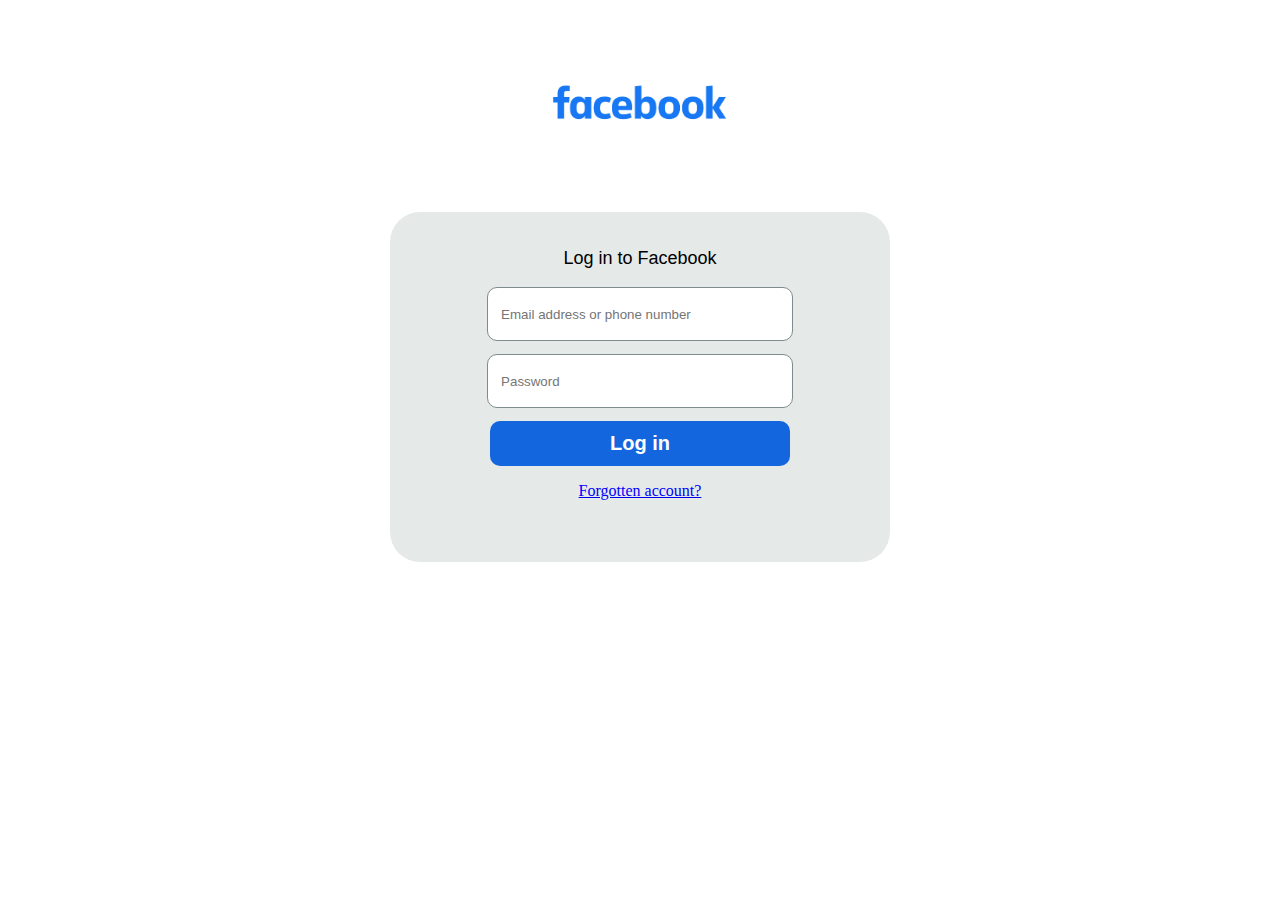
<file: index.html>
<!DOCTYPE html>
<html lang="en">
<head>
    <meta charset="UTF-8">
    <meta http-equiv="X-UA-Compatible" content="IE=edge">
    <meta name="viewport" content="width=device-width, initial-scale=1.0">
    <link rel="stylesheet" href="style.css">
    <link rel="shortcut icon" href="favicon.ico" type="image/x-icon">
    <title>Facebook - Log in to continue</title>
</head>
<body><center>
    <img src="facebook-logo.png">
    <div class="form">
        <br>
        <p class="p1">Log in to Facebook</p>
        <input placeholder=" &nbsp; Email address or phone number"><br><pre></pre>
        <input type="password" placeholder=" &nbsp; Password"><br><pre></pre>
        <a href="login.html">
        <button>Log in</button>
        </a>
        <a href="forgot.html">
        <p class="p2">Forgotten account?</p>
        </a>
    </div>
</center>
</body>
<!--Created By B.Saicharan VII - A-->
</html>
</file>
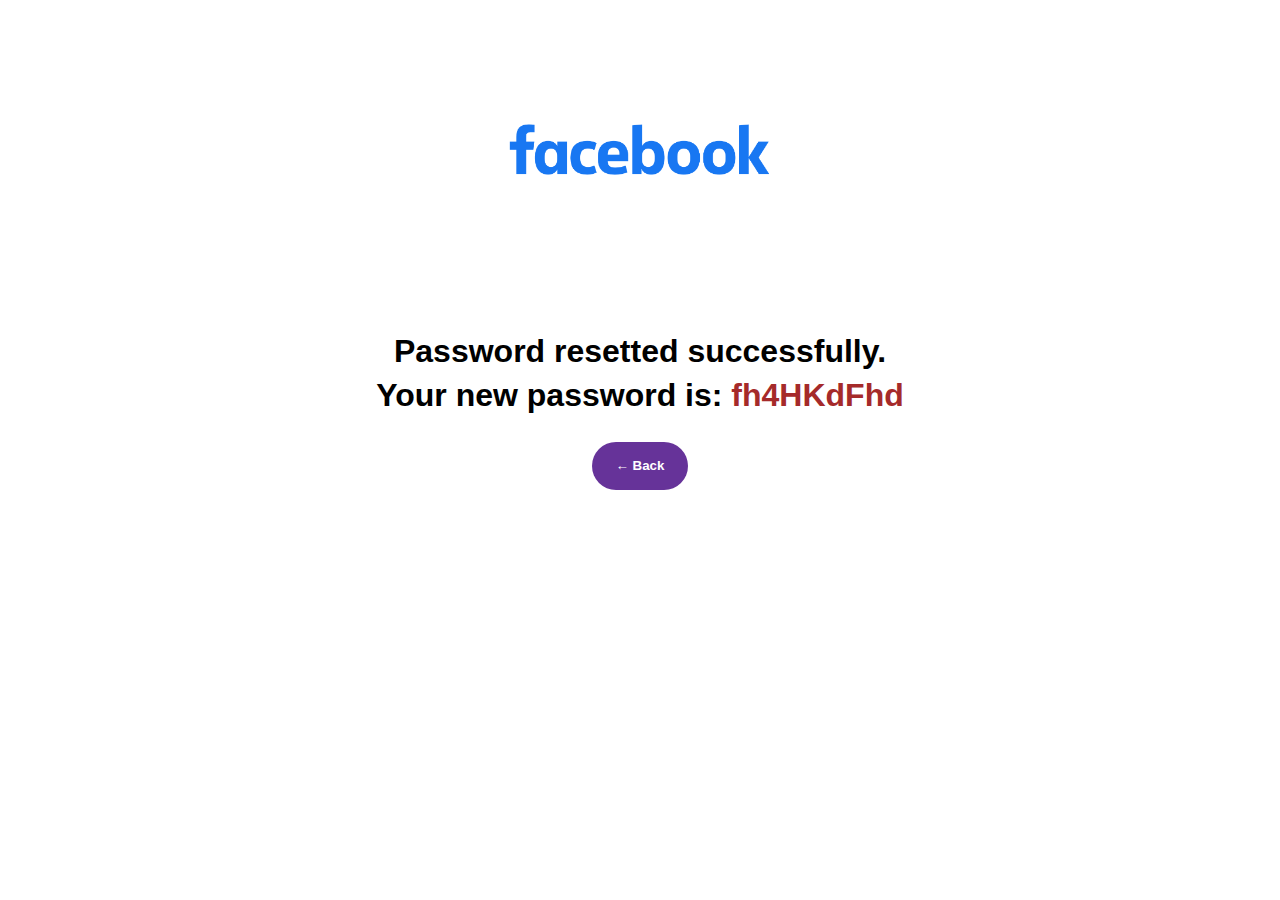
<file: forgot.html>
<!DOCTYPE html>
<html lang="en">
<head>
    <meta charset="UTF-8">
    <meta name="viewport" content="width=device-width, initial-scale=1.0">
    <link rel="shortcut icon" href="favicon.ico" type="image/x-icon">
    <title>Facebook - Password Resetted !</title>
</head>
<body>
    <center>
        <img src="facebook-logo.png">
        <h1>Password resetted successfully.
            <br>
            Your new password is:
            <b>fh4HKdFhd</b>
        </h1>
        <a href="index.html">
            <button> &larr; Back</button>
        </a>
    </center>
</body>
<style>
img{
    height: 300px;
    width: 300px;
}
h1{
    font-family: "Poppins",sans-serif;
    cursor: default;
}
b{
    color: brown;
    font-weight: 700;
    line-height: 50px;
    cursor: text;
}
button{
    cursor: pointer;
    height: 3rem;
    width: 6rem;
    background-color: rebeccapurple;
    color: white;
    font-weight: 700;
    border: 0;
    border-radius: 30px;
}
</style>
<!--Made By B.Saicharan VII - A-->
</html>
</file>
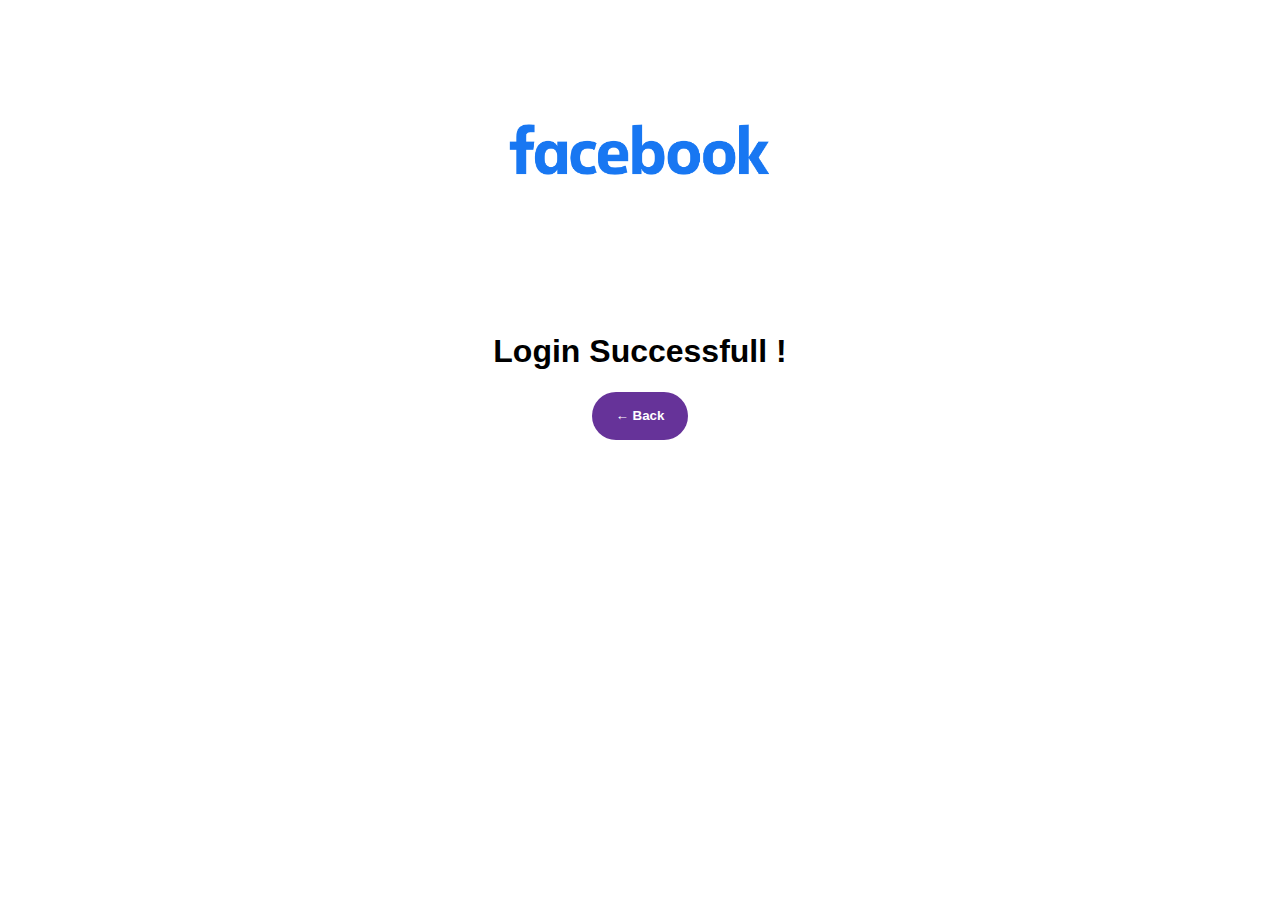
<file: login.html>
<!DOCTYPE html>
<html lang="en">
<head>
    <meta charset="UTF-8">
    <meta name="viewport" content="width=device-width, initial-scale=1.0">
    <link rel="shortcut icon" href="favicon.ico" type="image/x-icon">
    <title>Facebook - Login Successfull !</title>
</head>
<body>
    <center>
    <img src="facebook-logo.png">
    <h1>Login Successfull !</h1>
    <a href="index.html">
        <button> &larr; Back</button>
    </a>
    </center>
</body>
<style>
img{
    height: 300px;
    width: 300px;
}
h1{
    font-family: "Poppins",sans-serif;
    cursor: default;
}
button{
    cursor: pointer;
    height: 3rem;
    width: 6rem;
    background-color: rebeccapurple;
    color: white;
    font-weight: 700;
    border: 0;
    border-radius: 30px;
}
</style>
<!--Created By B.Saicharan VII - A-->
</html>
</file>
<file: style.css>
.form{
    height: 350px;
    width: 500px;
    background-color: rgb(229, 234, 232);
    border-radius: 30px;
}
.p1{
    font-family: sans-serif,cursive;
    font-size: large;
}
input{
    height: 50px;
    width: 300px;
    border-radius: 10px;
    border: 1px solid rgb(127, 140, 141);
}
button{
    height: 45px;
    width: 300px;
    border-radius: 10px;
    border: 0;
    font-size: 20px;
    font-weight: 700;
    background-color: #1466df;
    color: white;
    cursor: pointer;
}
img{
    height: 200px;
    width: 200px;
}
.p2{
    cursor: pointer;
    color: blue;
}
p{
    cursor: default;
}
/*Created By B.Saicharan VII - A*/
</file>
